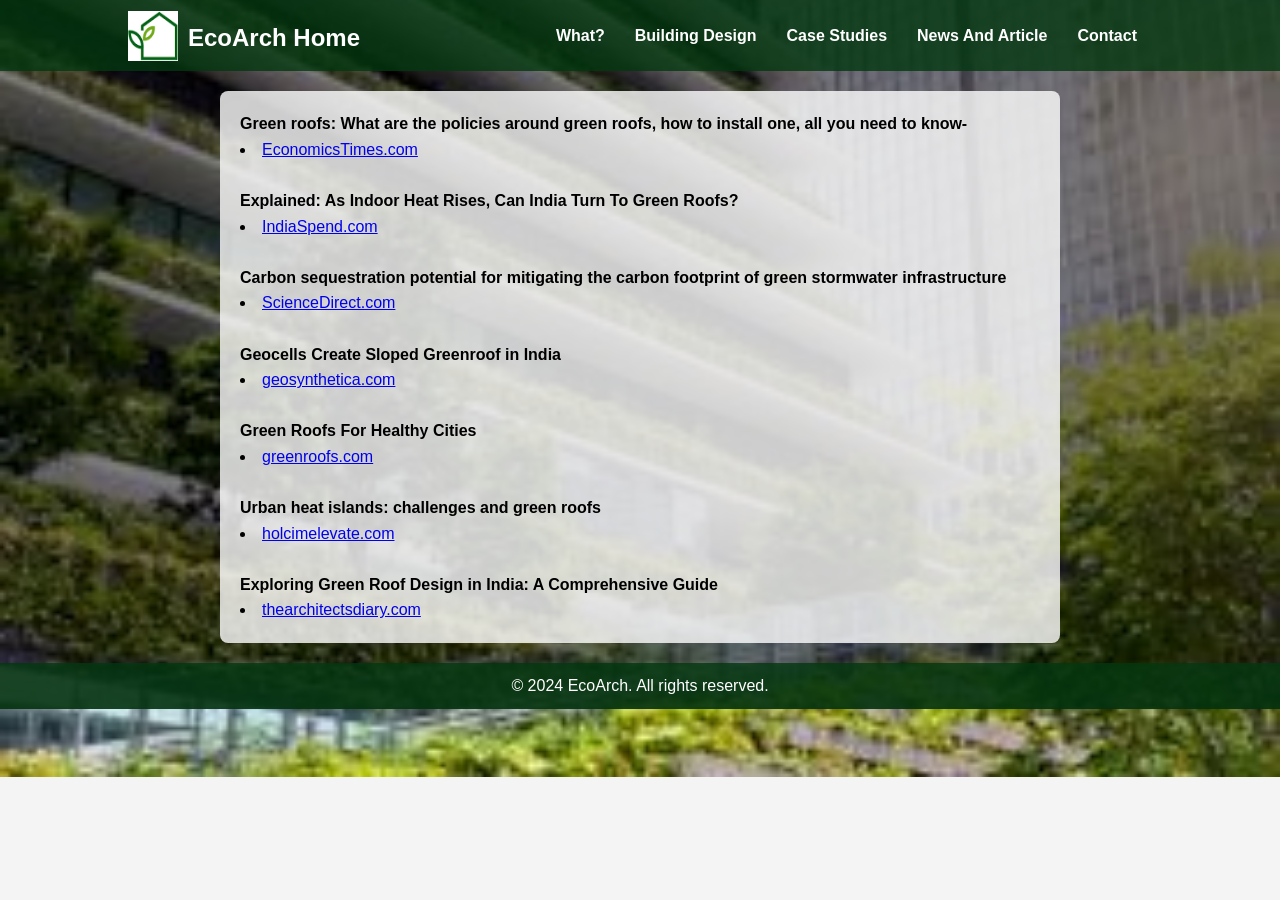
<file: article.html>
<!DOCTYPE html>
<html lang="en">
<head>
    <meta charset="UTF-8">
    <meta name="viewport" content="width=device-width, initial-scale=1.0">
    <title>EcoArch - Promoting Environmental Sustainability</title>
    <link rel="stylesheet" href="newgreen.css">
</head>
<body>
    <header>
        <div class="container">
            <div class="logo-container">
                <img src="download (2).png" alt="Home Logo" class="home-logo"> <!-- Add your logo image here -->
                <h1 class="logo"><a href="C:\C tutorials\website_evs\new.html">EcoArch Home</a></h1>
            </div>
            <nav>
                <ul>
                    <li><a href="file:///C:/C%20tutorials/website_evs/home.html">What?</a></li>
                    <li><a href="file:///C:/C%20tutorials/website_evs/design.HTML">Building Design</a></li>
                    <li><a href="file:///C:/C%20tutorials/website_evs/case.html">Case Studies</a></li>
                    <li><a href="file:///C:/C%20tutorials/website_evs/article.html">News And Article </a></li>
                    <li><a href="file:///C:/C%20tutorials/website_evs/contactmain.html">Contact</a></li>
                </ul>
            </nav>
        </div>
    </header>

    <main>
        <section id="hero">
            <div class="container">
                <li2><strong>Green roofs: What are the policies around green roofs, how to install one, all you need to know-</strong></li2>
                <li><a href="https://economictimes.indiatimes.com/small-biz/productline/building-materials/green-roofs-what-are-the-policies-around-green-roofs-how-to-install-one-all-you-need-to-know/articleshow/70392872.cms?from=mdr" target="_blank">EconomicsTimes.com</a></li> <!-- External link -->
                <br>
                <li2><strong>Explained: As Indoor Heat Rises, Can India Turn To Green Roofs?</strong></li2>
                <li><a href="https://www.indiaspend.com/explainers/explained-as-indoor-heat-rises-can-india-turn-to-green-roofs-867308" target="_blank">IndiaSpend.com</a></li>
                <br>
                <li2><strong>Carbon sequestration potential for mitigating the carbon footprint of green stormwater infrastructure</strong></li2>
                <li><a href="https://www.sciencedirect.com/science/article/abs/pii/S1364032118305057" target="_blank">ScienceDirect.com</a></li>
                <br>
                <li2><strong>Geocells Create Sloped Greenroof in India</strong></li2>
                <li><a href="https://www.geosynthetica.com/sloped-greenroof-india-geocells-strata/" target="_blank">geosynthetica.com</a></li>
                <br>
                <li2><strong>Green Roofs For Healthy Cities</strong></li2>
                <li><a href="https://greenroofs.org/about-green-roofs" target="_blank">greenroofs.com</a></li>
                <br>
                <li2><strong>Urban heat islands: challenges and green roofs</strong></li2>
                <li><a href="https://www.holcimelevate.com/poland-en/insights/urban-heat-islands-challenges-and-green-roofs" target="_blank">holcimelevate.com</a></li>
                <br>
                <li2><strong>Exploring Green Roof Design in India: A Comprehensive Guide</strong></li2>
                <li><a href="https://thearchitectsdiary.com/exploring-green-roof-design-in-india-a-comprehensive-guide/" target="_blank">thearchitectsdiary.com</a></li>

            </div>
        </section>
    </main>

    <footer>
        <div class="container">
            <p>&copy; 2024 EcoArch. All rights reserved.</p>
        </div>
    </footer>
</body>
</html>
</file>
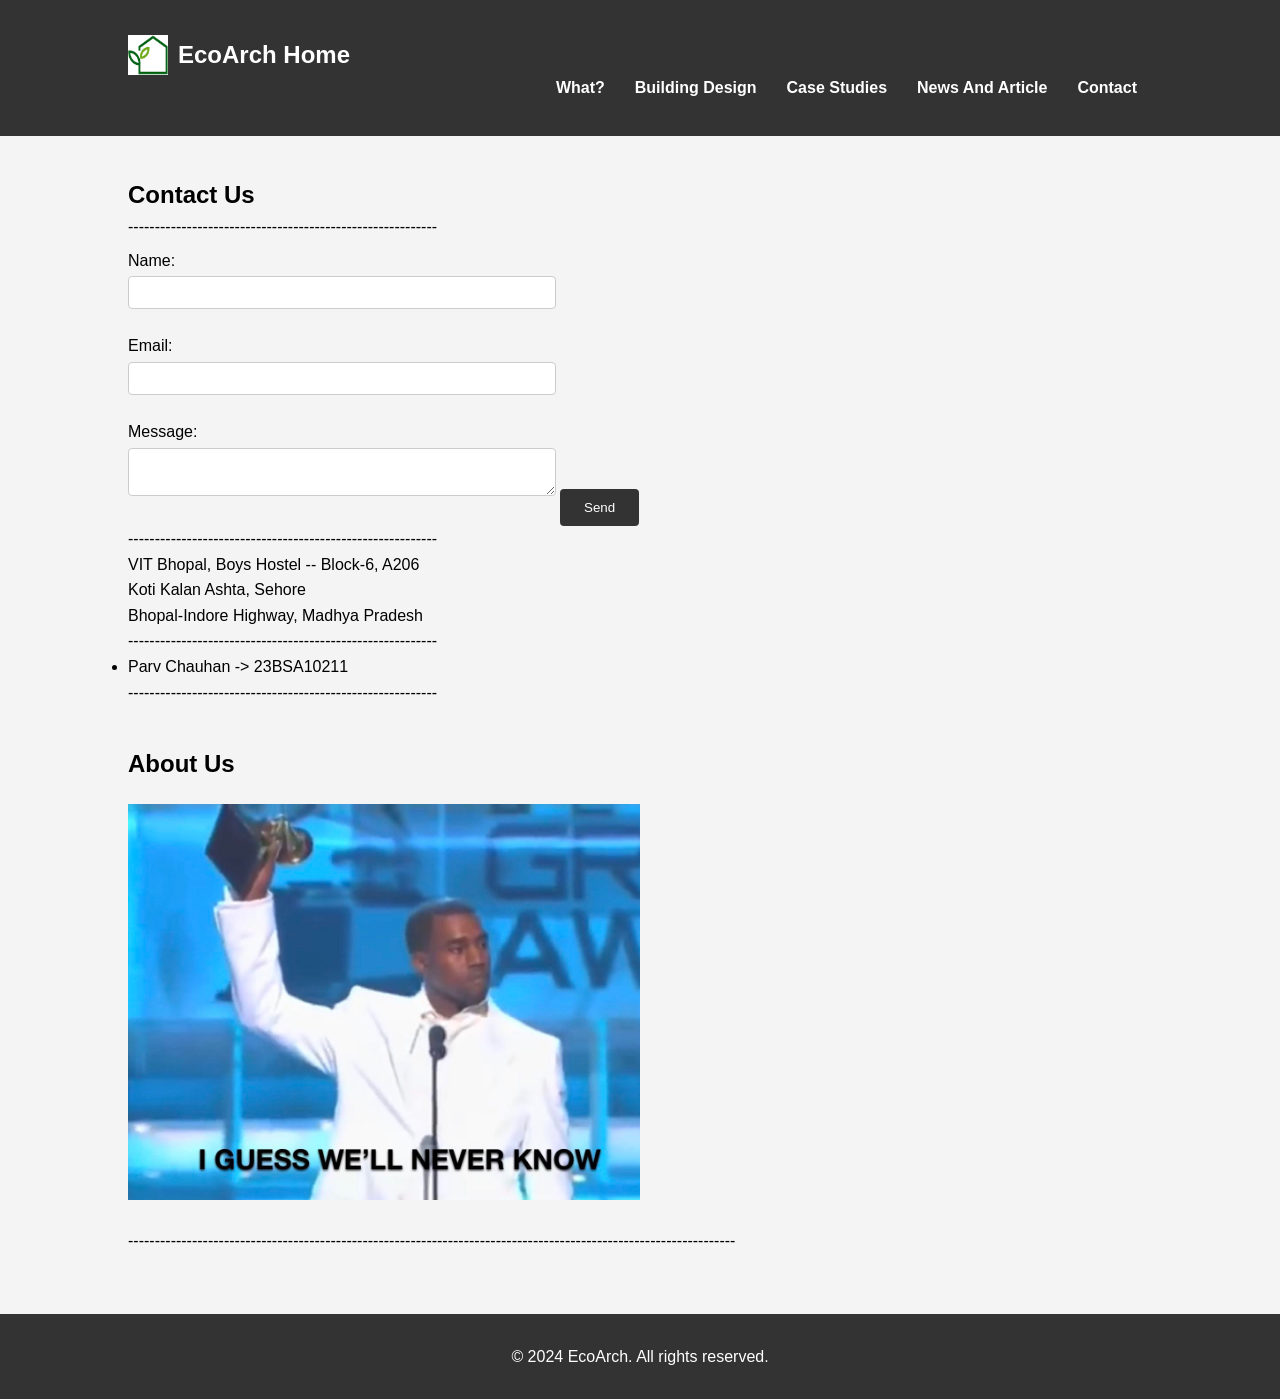
<file: contactmain.html>
<!DOCTYPE html>
<html lang="en">
<head>
    <meta charset="UTF-8">
    <meta name="viewport" content="width=device-width, initial-scale=1.0">
    <title>EcoArch - Home</title>
    <link rel="stylesheet" href="contactmain.css">
    <script src="contactmain.js"></script>
</head>
<body>
    <header>
        <div class="container">
            <nav>
                <div class="logo-container">
                    <img src="download (2).png" alt="Home Logo" class="home-logo"> <!-- Add your logo image here -->
                    <h1 class="logo"><a href="C:\C tutorials\website_evs\new.html">EcoArch Home</a></h1>
                </div>
            </nav>
            <nav>
                <ul>
                    <li><a href="file:///C:/C%20tutorials/website_evs/home.html">What?</a></li>
                    <li><a href="file:///C:/C%20tutorials/website_evs/design.HTML">Building Design</a></li>
                    <li><a href="file:///C:/C%20tutorials/website_evs/case.html">Case Studies</a></li>
                    <li><a href="file:///C:/C%20tutorials/website_evs/article.html">News And Article</a></li>
                    <li><a href="file:///C:/C%20tutorials/website_evs/contactmain.html">Contact</a></li>
                </ul>
            </nav>
        </div>
    </header>

    <main>
        <section class="text-gray-600 body-font relative">
            <div class="container px-5 py-24 mx-auto">
                <div class="flex flex-col text-center w-full mb-12">
                    <h1 class="sm:text-3xl text-2xl font-medium title-font mb-4 text-gray-900">Contact Us</h1>
                    <p class="lg:w-2/3 mx-auto leading-relaxed text-base">
                        ----------------------------------------------------------
                    </p>
                </div>
                
                <section id="contact">
                    
                    <form id="contactForm">
                        <label for="name">Name:</label>
                        <input type="text" id="name" name="name" required>
                        
                        <label for="email">Email:</label>
                        <input type="email" id="email" name="email" required>
                        
                        <label for="message">Message:</label>
                        <textarea id="message" name="message" required></textarea>
                        
                        <button type="submit">Send</button>
                    </form>
                </section>

                <div class="p-2 w-full pt-8 mt-8 border-t border-gray-200 text-center">
                    <a class="text-indigo-500">----------------------------------------------------------</a>
                    <p class="leading-normal my-5">
                        VIT Bhopal, Boys Hostel -- Block-6, A206<br>
                        Koti Kalan Ashta, Sehore<br>
                        Bhopal-Indore Highway, Madhya Pradesh
                    </p>
                    <p>----------------------------------------------------------</p>
                    <ul>
                        <li>Parv Chauhan -> 23BSA10211</li>

                    </ul>
                    <p>----------------------------------------------------------</p>
                </div>
            </div>
        </section>

        <section id="about">
            <div class="container">
                <h2>About Us</h2>
                <img src="about.jpg" alt="About Us" class="section-image">
                <p>------------------------------------------------------------------------------------------------------------------</p>
            </div>
        </section>
    </main>

    <footer>
        <div class="container">
            <p>&copy; 2024 EcoArch. All rights reserved.</p>
        </div>
    </footer>
</body>
</html>
</file>
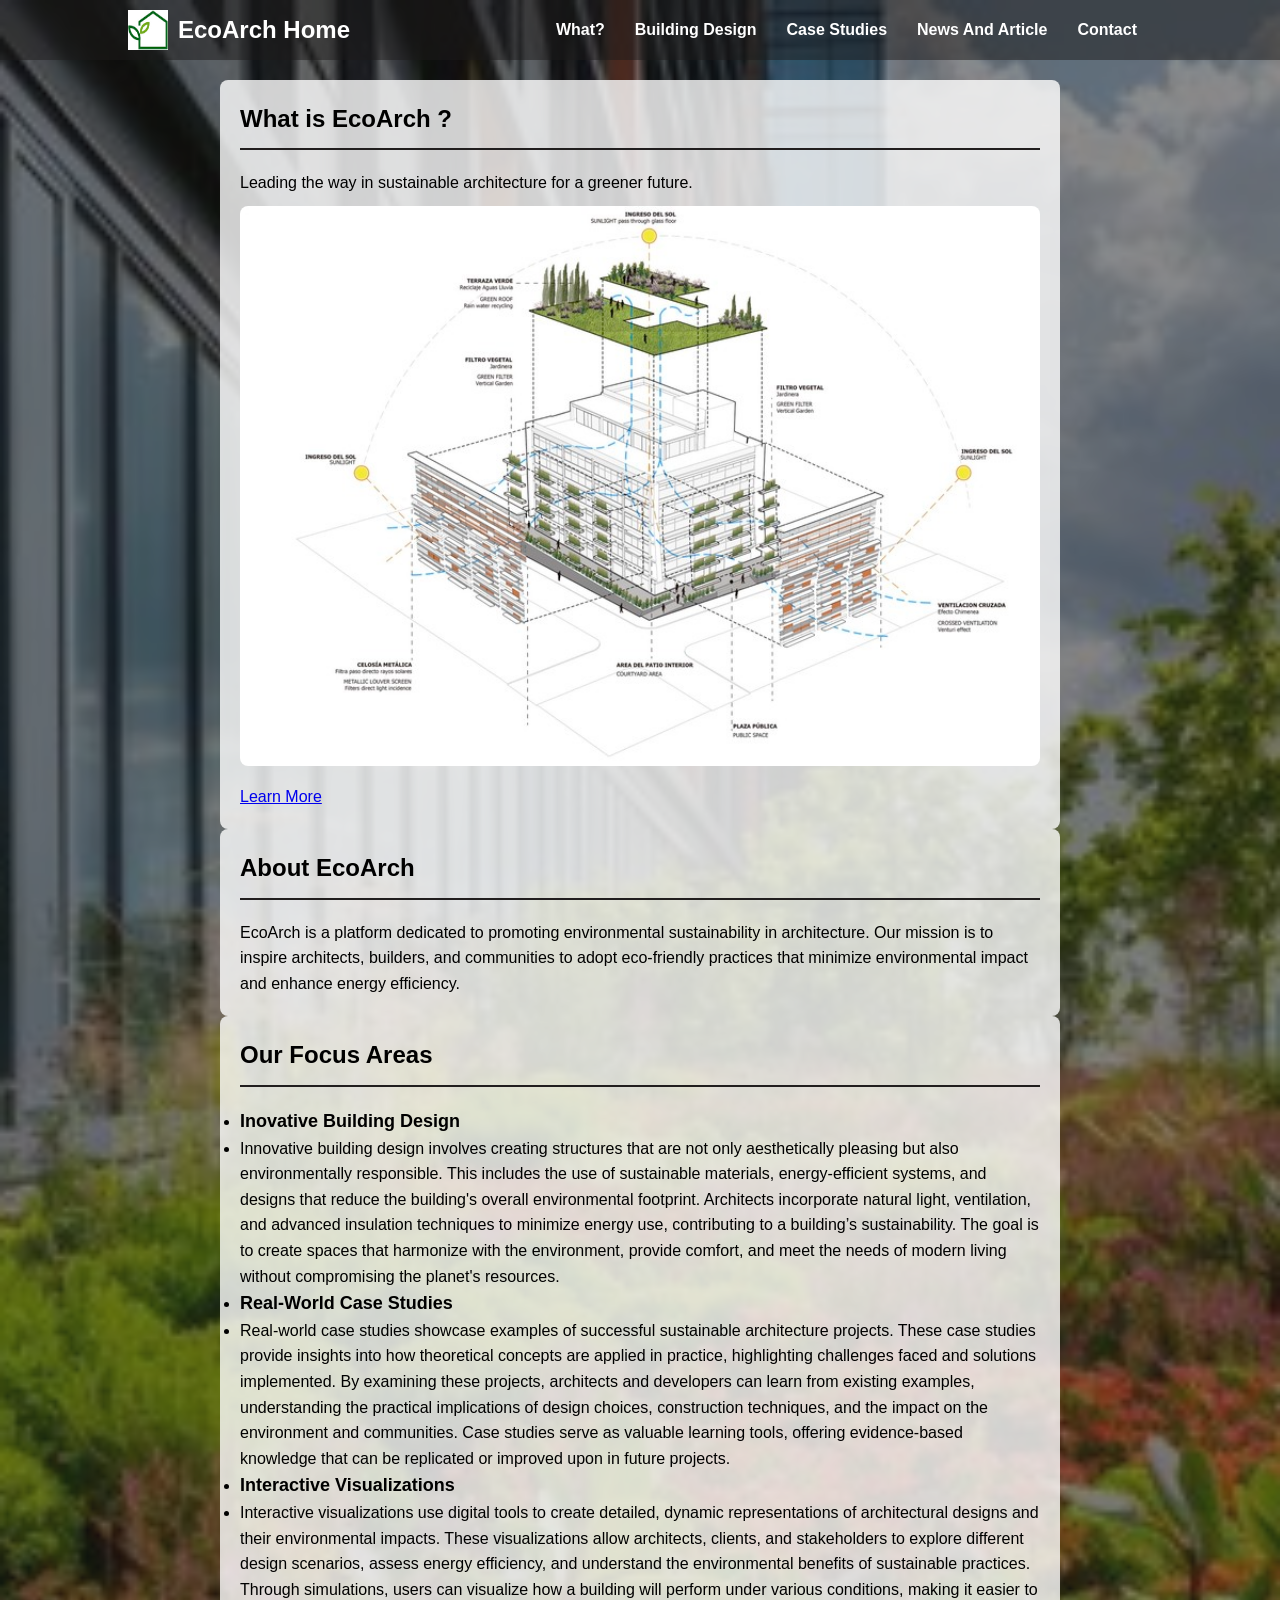
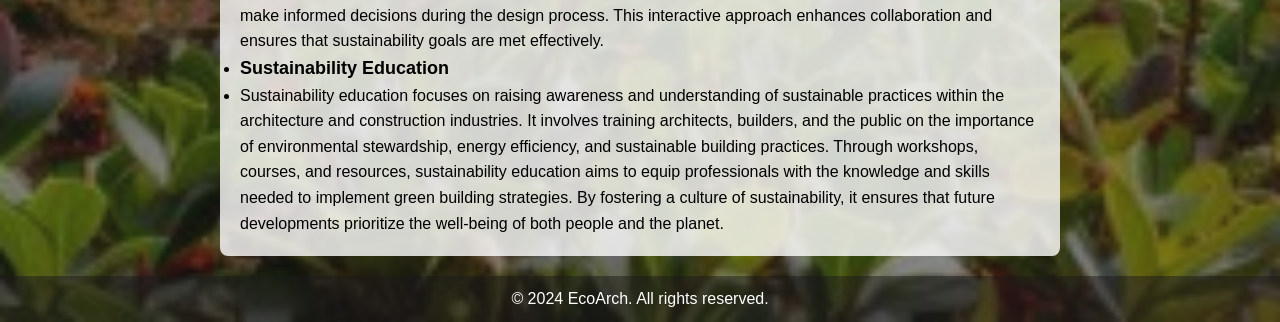
<file: home.html>
<!DOCTYPE html>
<html lang="en">
<head>
    <meta charset="UTF-8">
    <meta name="viewport" content="width=device-width, initial-scale=1.0">
    <title>EcoArch - Home</title>
    <link rel="stylesheet" href="new.css">
</head>
<body>
    <header>
        <div class="container">
            <nav>
                <div class="logo-container">
                    <img src="download (2).png" alt="Home Logo" class="home-logo"> <!-- Add your logo image here -->
                    <h1 class="logo"><a href="C:\C tutorials\website_evs\new.html">EcoArch Home</a></h1>
                </div>
            </nav>            <nav>
                <ul>
                    <li><a href="file:///C:/C%20tutorials/website_evs/home.html">What?</a></li>  <!-- Links to the home.html file -->
                    <li><a href="file:///C:/C%20tutorials/website_evs/design.HTML">Building Design</a></li>  <!-- Links to the home.html file -->
                    <li><a href="file:///C:/C%20tutorials/website_evs/case.html">Case Studies</a></li>
                    <li><a href="file:///C:/C%20tutorials/website_evs/article.html">News And Article </a></li>
                    <li><a href="file:///C:/C%20tutorials/website_evs/contactmain.html">Contact</a></li>
                </ul>
            </nav>
        </div>
    </header>

    <main>
        <section id="hero">
            <div class="container">
                <h2>What is EcoArch ?</h2>
                <p>Leading the way in sustainable architecture for a greener future.</p>
                <img src="homeimage.jpg" alt="Eco-friendly architecture" class="section-image">
                <a href="#learn-more" class="cta-button">Learn More</a>
            </div>
        </section>

        <section id="intro">
            <div class="container">
                <h2>About EcoArch</h2>
                <p>EcoArch is a platform dedicated to promoting environmental sustainability in architecture. Our mission is to inspire architects, builders, and communities to adopt eco-friendly practices that minimize environmental impact and enhance energy efficiency.</p>
            </div>
        </section>

        <section id="features">
            <div class="container">
                <h2>Our Focus Areas</h2>
                <ul><ul2>
                    <li><li2>Inovative Building Design</li2></li>
                    <li>Innovative building design involves creating structures that are not only aesthetically pleasing but also environmentally responsible. This includes the use of sustainable materials, energy-efficient systems, and designs that reduce the building's overall environmental footprint. Architects incorporate natural light, ventilation, and advanced insulation techniques to minimize energy use, contributing to a building’s sustainability. The goal is to create spaces that harmonize with the environment, provide comfort, and meet the needs of modern living without compromising the planet's resources.</li>

                    <li><li2>Real-World Case Studies</li2></li>
                    <li>Real-world case studies showcase examples of successful sustainable architecture projects. These case studies provide insights into how theoretical concepts are applied in practice, highlighting challenges faced and solutions implemented. By examining these projects, architects and developers can learn from existing examples, understanding the practical implications of design choices, construction techniques, and the impact on the environment and communities. Case studies serve as valuable learning tools, offering evidence-based knowledge that can be replicated or improved upon in future projects.</li>

                    <li><li2>Interactive Visualizations</li2></li>
                    <li>Interactive visualizations use digital tools to create detailed, dynamic representations of architectural designs and their environmental impacts. These visualizations allow architects, clients, and stakeholders to explore different design scenarios, assess energy efficiency, and understand the environmental benefits of sustainable practices. Through simulations, users can visualize how a building will perform under various conditions, making it easier to make informed decisions during the design process. This interactive approach enhances collaboration and ensures that sustainability goals are met effectively.</li>

                    <li><li2>Sustainability Education</li2></li>
                    <li>Sustainability education focuses on raising awareness and understanding of sustainable practices within the architecture and construction industries. It involves training architects, builders, and the public on the importance of environmental stewardship, energy efficiency, and sustainable building practices. Through workshops, courses, and resources, sustainability education aims to equip professionals with the knowledge and skills needed to implement green building strategies. By fostering a culture of sustainability, it ensures that future developments prioritize the well-being of both people and the planet.</li>
                </ul2></ul>
            </div>
        </section>
    </main>

    <footer>
        <div class="container">
            <p>&copy; 2024 EcoArch. All rights reserved.</p>
        </div>
    </footer>
</body>
</html>
</file>
<file: newgreen.css>
/* Reset some default styles */
body, h1, h2, p, ul, li {
    margin: 0;
    padding: 0;
    box-sizing: border-box;
}

body {
    font-family: Arial, sans-serif;
    line-height: 1.6;
    background-color: #f4f4f4;
    background-image: url(build.jpeg); /* Replace with your image path */
    background-size: cover;
    background-position: center;
    background-repeat: no-repeat;
    position: relative;
}

/* Overlay to control opacity */
body::before {
    content: '';
    position: absolute;
    top: 0;
    left: 0;
    right: 0;
    bottom: 0;
    background-color: rgba(0, 0, 0, 0.5); /* Adjust the opacity with the last value (0.5 = 50% opacity) */
    z-index: 0; /* Keeps the overlay behind the content */
}

header, main, footer {
    position: relative;
    z-index: 1; /* Ensures content is above the overlay */
}

header {
    background-color: rgba(3, 55, 15, 0.8); /* Make the header background slightly transparent */
    color: #fff;
    padding: 10px 0;
}

header .container {
    width: 80%;
    margin: 0 auto;
    display: flex;
    justify-content: space-between;
    align-items: center;
}

.logo-container {
    display: flex;
    align-items: center;
}

.home-logo {
    width: 50px; /* Adjust the size of the logo */
    height: 50px;
    margin-right: 10px; /* Spacing between logo and text */
}

header .logo a {
    font-size: 24px;
    color: #fff; /* Set the logo text color to white */
    text-decoration: none;
}

header .logo a:hover {
    color: #ddd; /* Optional: Slightly lighter color on hover */
}

nav ul {
    list-style: none;
    display: flex;
}

nav ul li {
    margin: 0 15px;
}

nav ul li a {
    color: #fff;
    text-decoration: none;
    font-weight: bold;
}

nav ul li a:hover {
    text-decoration: underline;
}

main {
    padding: 20px 0;
}

section {
    padding: 20px;
    margin: 0 auto;
    max-width: 800px;
    background-color: rgba(255, 255, 255, 0.8); /* Semi-transparent background for sections */
    border-radius: 8px;
}

section h2 {
    border-bottom: 2px solid #333;
    padding-bottom: 10px;
    margin-bottom: 20px;
}

.section-image {
    width: 100%;
    height: auto;
    margin-bottom: 20px;
    border-radius: 8px;
}

ul2 li2 {
    font-size: 18px; /* Increase font size */
    font-weight: bold; /* Make text bold */
    margin-bottom: 10px; /* Add spacing between list items */
}

.section-image {
    max-width: 80%;
    height: auto;
    margin: 8px 0;
}

.section-image {
    width: 500px; /* Fixed width */
    height: 400px; /* Fixed height */
    object-fit: cover; /* Adjusts image to fit the dimensions without distortion */
    margin: 10px 0; /* Space around the image */
}

footer {
    background-color: rgba(3, 55, 15, 0.8); /* Semi-transparent background for footer */
    color: #fff;
    padding: 10px 0;
    text-align: center;
}

footer .container {
    width: 80%;
    margin: 0 auto;
}
</file>
<file: contactmain.css>
/* Reset some default styles */
body, h1, h2, p, ul, li {
    margin: 0;
    padding: 0;
    box-sizing: border-box;
}

/* Body Styling */
body {
    font-family: Arial, sans-serif;
    line-height: 1.6;
    background-color: #f4f4f4;
}

/* Container Styling */
.container {
    width: 80%;
    margin: 0 auto;
    padding: 20px;
}

/* Header Styling */
header {
    background-color: #333;
    color: #fff;
    padding: 15px 0;
}

header .logo a {
    font-size: 24px;
    color: #fff; /* Set the logo text color to white */
    text-decoration: none;
}

header .logo a:hover {
    color: #ddd; /* Optional: Slightly lighter color on hover */
}
.logo-container {
    display: flex;
    align-items: center;
}

.home-logo {
    width: 40px; /* Adjust the size of the logo */
    height: 40px;
    margin-right: 10px; /* Spacing between logo and text */

}

header .logo a {
    font-size: 24px;
    color: #fff; /* Set the logo text color to white */
    text-decoration: none;
}

header nav ul {
    list-style: none;
    display: flex;
    justify-content: flex-end;
}

header nav ul li {
    margin: 0 15px;
}

header nav ul li a {
    color: #fff;
    text-decoration: none;
    font-weight: bold;
}

header nav ul li a:hover {
    text-decoration: underline;
}

/* Main Section Styling */
main {
    padding: 20px 0;
}

section#hero {
    background-color: #e3f2fd;
    padding: 30px;
    border-radius: 8px;
    box-shadow: 0 0 10px rgba(0, 0, 0, 0.1);
    text-align: center;
}

section#hero h2 {
    color: #333;
    font-size: 28px;
    margin-bottom: 20px;
}

section#hero ul {
    list-style-type: none;
    text-align: left;
    margin-bottom: 20px;
}

section#hero ul li {
    margin-bottom: 10px;
    font-size: 18px;
    line-height: 1.5;
}

section#hero ul li strong {
    color: #00796b;
}

section#hero video {
    width: 100%;
    max-width: 600px;
    margin-top: 20px;
    border-radius: 8px;
    box-shadow: 0 0 10px rgba(0, 0, 0, 0.1);
}

.cta-button {
    display: inline-block;
    background-color: #00796b;
    color: #fff;
    padding: 10px 20px;
    border-radius: 5px;
    text-decoration: none;
    font-size: 18px;
    margin-top: 20px;
    transition: background-color 0.3s ease;
}

.cta-button:hover {
    background-color: #004d40;
}

.section-image {
    max-width: 50%;
    height: auto;
    margin: 20px 0;
}
form label {
    display: block;
    margin: 0.5rem 0 0.2rem;
}

form input, form textarea {
    width: 40%;
    padding: 0.5rem;
    margin-bottom: 1rem;
    border: 1px solid #ccc;
    border-radius: 4px;
}

form button {
    background-color: #333;
    color: white;
    border: none;
    padding: 0.7rem 1.5rem;
    cursor: pointer;
    border-radius: 4px;
}

form button:hover {
    background-color: #555;
}

/* Footer Styling */
footer {
    background-color: #333;
    color: #fff;
    text-align: center;
    padding: 10px 0;
    margin-top: 20px;
}

footer p {
    margin: 0;
}
</file>
<file: new.css>
/* Reset some default styles */
body, h1, h2, p, ul, li {
    margin: 0;
    padding: 0;
    box-sizing: border-box;
}

body {
    font-family: Arial, sans-serif;
    line-height: 1.6;
    background-color: #f4f4f4;
    background-image: url(main.jpg);
    background-size: cover;
    background-position: center;
    background-repeat: no-repeat;
    position: relative;
}

/* Overlay to control opacity */
body::before {
    content: '';
    position: absolute;
    top: 0;
    left: 0;
    right: 0;
    bottom: 0;
    background-color: rgba(29, 26, 26, 0.5);
    z-index: 0;
}

header, main, footer {
    position: relative;
    z-index: 1;
}

header {
    background-color: rgba(29, 26, 26, 0.5);
    color: #fff;
    padding: 10px 0;
}

header .container {
    width: 80%;
    margin: 0 auto;
    display: flex;
    justify-content: space-between;
    align-items: center;
}

.logo-container {
    display: flex;
    align-items: center;
}

.home-logo {
    width: 40px; /* Adjust the size of the logo */
    height: 40px;
    margin-right: 10px; /* Spacing between logo and text */

}

header .logo a {
    font-size: 24px;
    color: #fff; /* Set the logo text color to white */
    text-decoration: none;
}

header .logo a:hover {
    color: #ddd; /* Optional: Slightly lighter color on hover */
}

nav ul {
    list-style: none;
    display: flex;
}

nav ul li {
    margin: 0 15px;
}

nav ul li a {
    color: #fff;
    text-decoration: none;
    font-weight: bold;
}

nav ul li a:hover {
    text-decoration: underline;
}

main {
    padding: 20px 0;
}

section {
    padding: 20px;
    margin: 0 auto;
    max-width: 800px;
    background-color: rgba(255, 255, 255, 0.8);
    border-radius: 8px;
}

section h2 {
    border-bottom: 2px solid #211e1e;
    padding-bottom: 10px;
    margin-bottom: 20px;
}

.section-image {
    width: 100%;
    height: auto;
    margin-bottom: 20px;
    border-radius: 8px;
}

ul2 li2 {
    font-size: 18px; /* Increase font size */
    font-weight: bold; /* Make text bold */
    margin-bottom: 10px; /* Add spacing between list items */
}

.section-image {
    max-width: 100%;
    height: auto;
    margin: 10px 0;
}

footer {
    background-color: rgba(29, 26, 26, 0.5);
    color: #fff;
    padding: 10px 0;
    text-align: center;
}

footer .container {
    width: 80%;
    margin: 0 auto;
}
</file>
